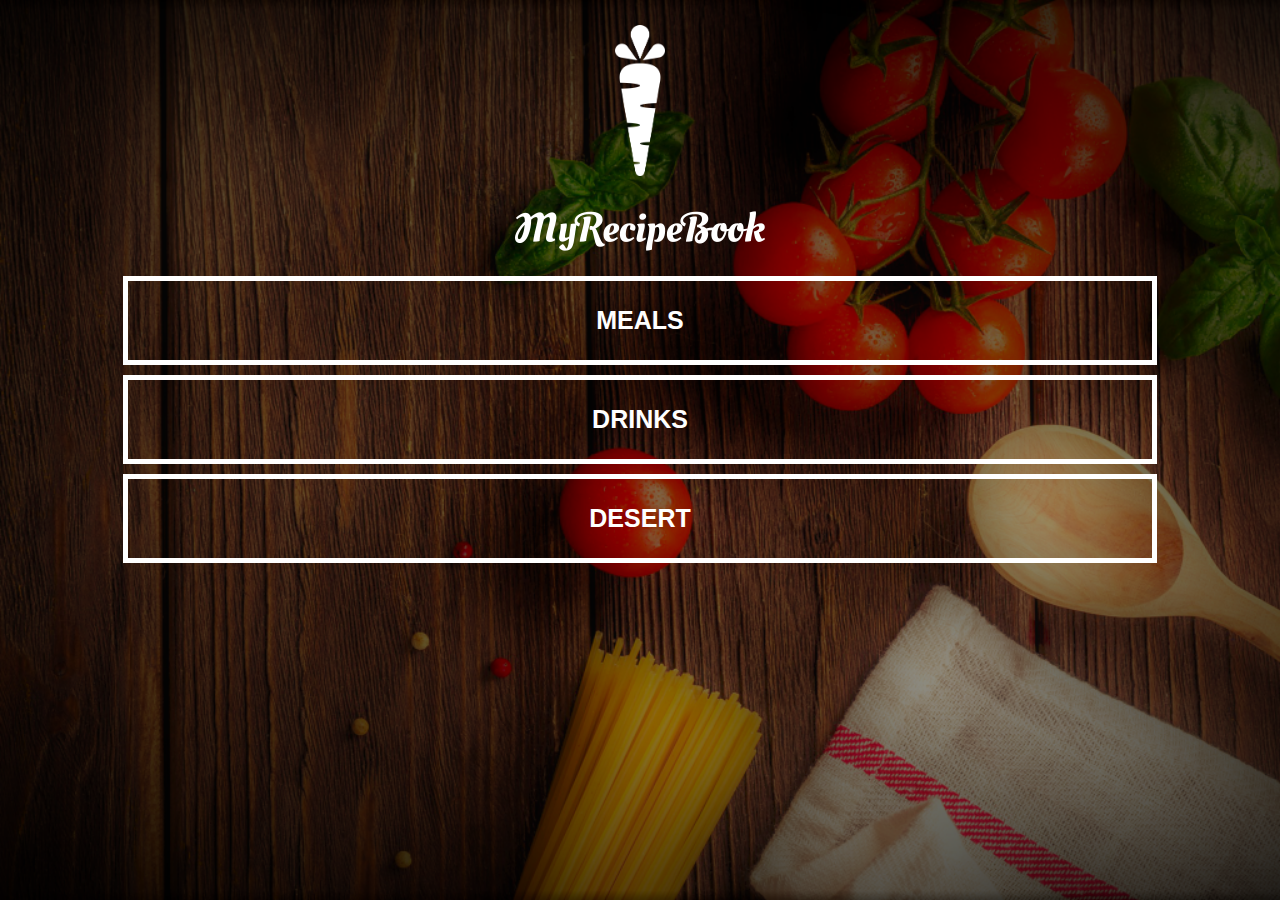
<file: index.html>
<!DOCTYPE html>
<html>
    <head>
        <title>My Recipe Book</title>
        <link rel="stylesheet" href="style.css">
    
    </head>
    <body class="body-home">
        <div id="home">
            <img src="images/logo-img.png" id="home-logo-img"/>
            <img src="images/logo-text.png" id="home-logo-text"/>
            <div class="home-menu">
                <a href="meals.html" class="home-menu-item">
                <p>Meals</p>
                </a>
             <a href="drinks.html" class="home-menu-item">
                <p>Drinks</p>
                </a>
             <a href="deserts.html" class="home-menu-item">
                <p>Desert</p>
                </a>
            
            </div>
        
        </div>
    
    </body>
</html>
</file>
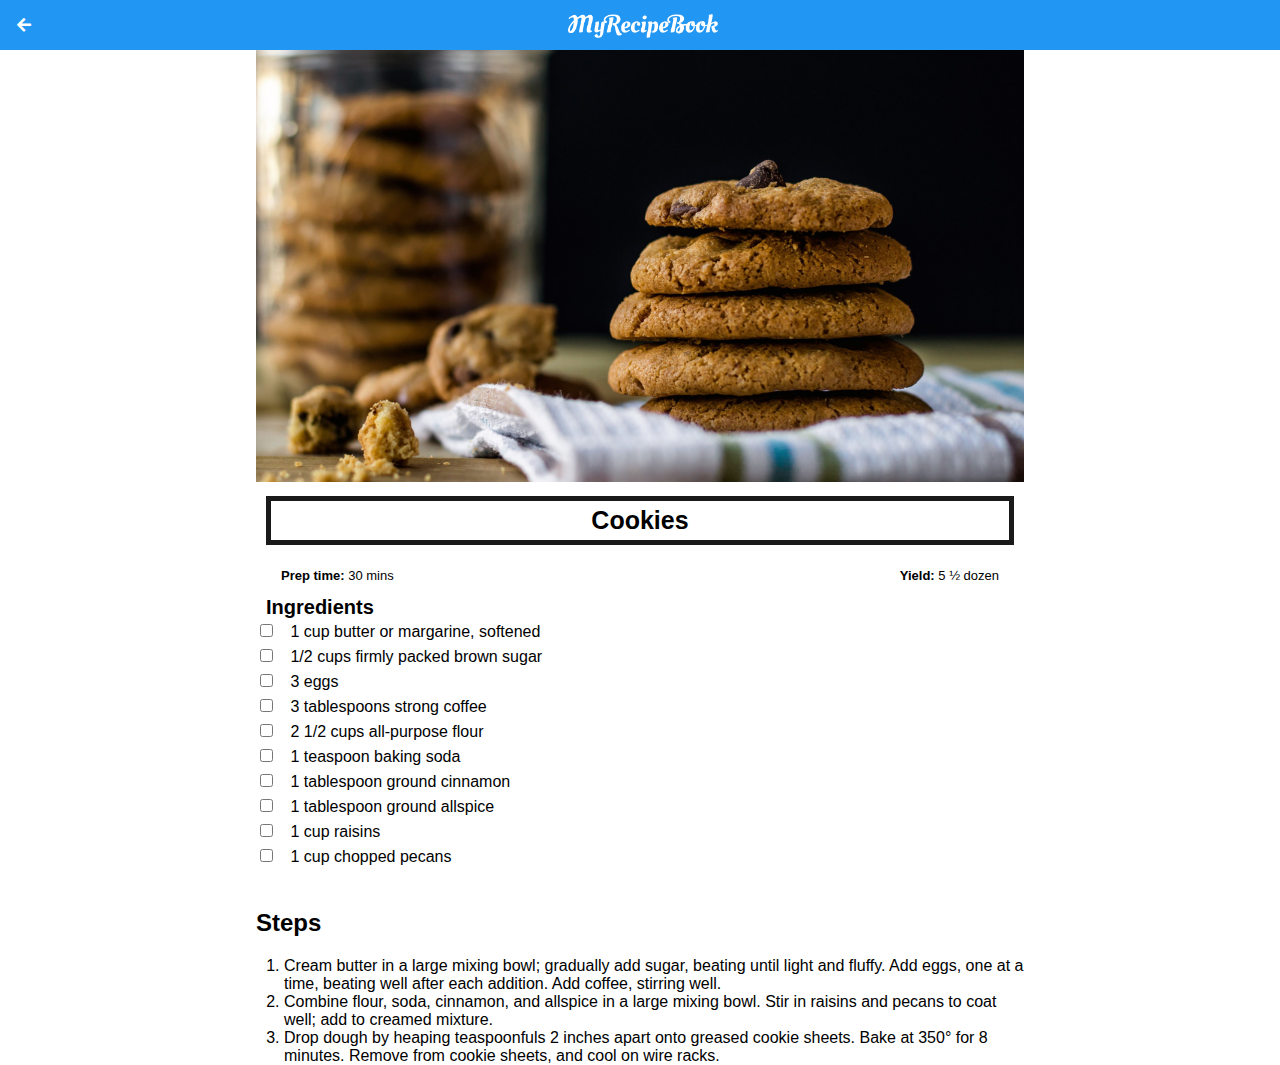
<file: cookies.html>
<!DOCTYPE html>
<html>
    <head>
        <title>My Recipe Book | Deserts | Cookies</title>
        <link rel="stylesheet" href="style.css">
        <link rel="stylesheet" href="fontAwesome/css/all.css">
    
    </head>
    <body class="body-recipes">
        <div class="header">
            <a href="deserts.html">
                <i class="fas fa-arrow-left"></i>
                <img src="images/logo-text.png">
            </a>
        
        </div>
        <div id="recipes">
            <div class="recipe-details">
            <img src="images/cookies.png">
                <h1>Cookies</h1>
                
               <div class="recipe-details-info">
                <p><b>Prep time:</b> 30 mins</p>
                <p style="float: right;"><b>Yield:</b> 5 ½ dozen</p>
                
                </div>
                <div class="recipe-details-ingredients">
                <h2>Ingredients</h2>
                
                <input id="check 01" type="checkbox">
                <label for="check 01">1 cup butter or margarine, softened</label>
                    <br/>
                    
                 <input id="check 02" type="checkbox">
                <label for="check 02">1/2 cups firmly packed brown sugar</label>
                    <br/>
                    
                 <input id="check 03" type="checkbox">
                <label for="check 03">3 eggs</label>
                    <br/>
                    
                <input id="check 04" type="checkbox">
                <label for="check 04">3 tablespoons strong coffee</label>
                    <br/>
                    
                    <input id="check 05" type="checkbox">
                <label for="check 05">2 1/2 cups all-purpose flour</label>
                    <br/>
                <input id="check 06" type="checkbox">
                <label for="check 06">1 teaspoon baking soda</label>
                    <br/>
                  <input id="check 04" type="checkbox">
                <label for="check 04">1 tablespoon ground cinnamon</label>
                    <br/>
                  <input id="check 04" type="checkbox">
                <label for="check 04">1 tablespoon ground allspice</label>
                    <br/>
                  <input id="check 04" type="checkbox">
                <label for="check 04">1 cup raisins</label>
                    <br/>
                  <input id="check 04" type="checkbox">
                <label for="check 04">1 cup chopped pecans</label>
                    <br/>
                    
                </div>
                <div class="recipe-details-steps">
                <h2>Steps</h2>
                
                <ol>
                    <li>Cream butter in a large mixing bowl; gradually add sugar, beating until light and fluffy. Add eggs, one at a time, beating well after each addition. Add coffee, stirring well.</li>
                    <li>Combine flour, soda, cinnamon, and allspice in a large mixing bowl. Stir in raisins and pecans to coat well; add to creamed mixture.</li>
                    <li>Drop dough by heaping teaspoonfuls 2 inches apart onto greased cookie sheets. Bake at 350° for 8 minutes. Remove from cookie sheets, and cool on wire racks.</li>
                    </ol>
                
                </div>
            </div>
           </div>
    </body>
</html>
</file>
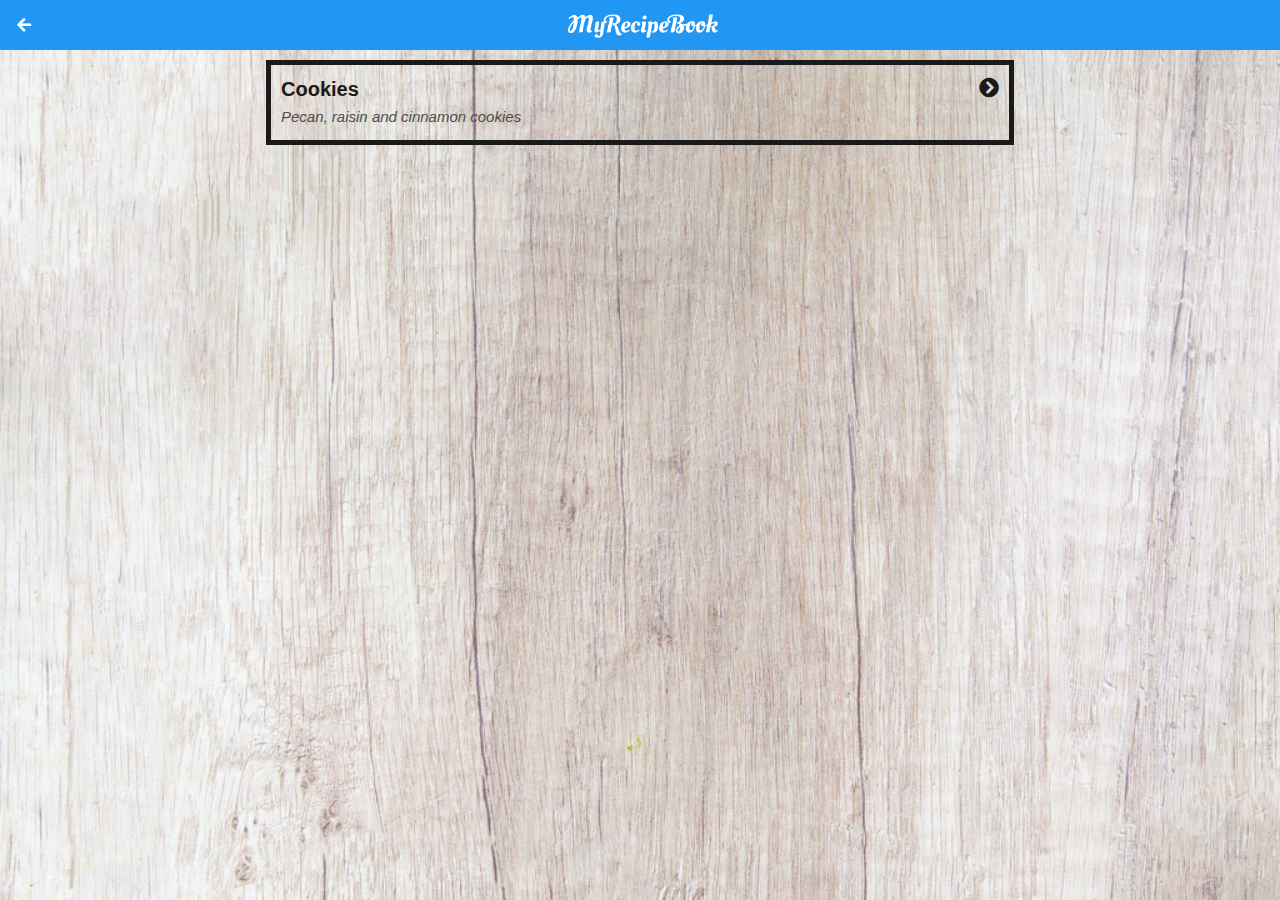
<file: deserts.html>
<!DOCTYPE html>
<html>
    <head>
        <title>My Recipe Book | Deserts</title>
        <link rel="stylesheet" href="style.css">
        <link rel="stylesheet" href="fontAwesome/css/all.css">
    
    </head>
    <body class="body-meals">
        <div class="header">
            <a href="index.html">
                <i class="fas fa-arrow-left"></i>
                <img src="images/logo-text.png">
            </a>
        
        </div>
        <div id="meals">
            <div id="meals-list">
                <a href="cookies.html">
                    <div id="meals-list-item">
                        <h1>Cookies <i class="fas fa-chevron-circle-right"></i></h1>
                        
                        <p>Pecan, raisin and cinnamon cookies</p>
                    
                    </div>
                
                </a>
            
            </div>
        
        </div>
    </body>
</html>
</file>
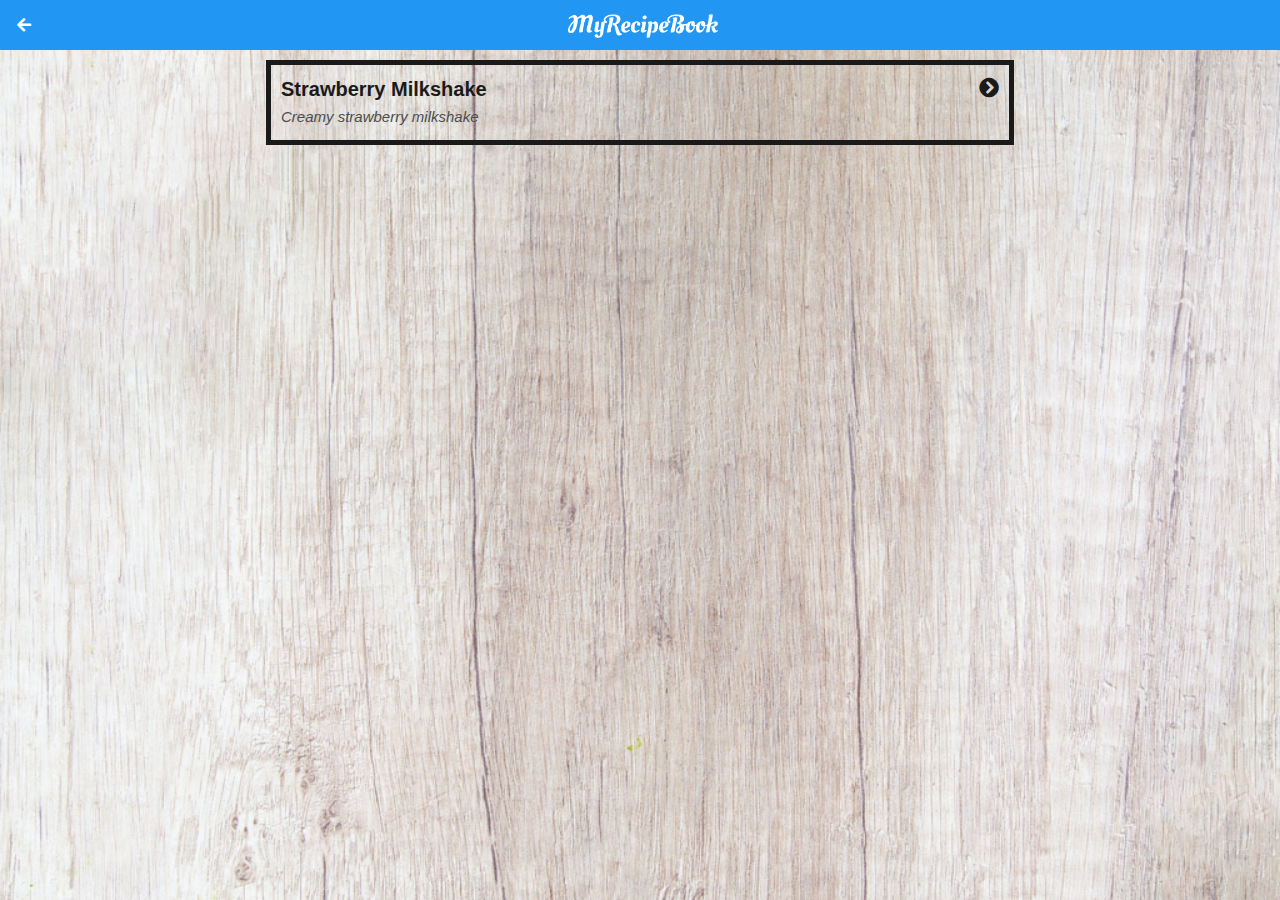
<file: drinks.html>
<!DOCTYPE html>
<html>
    <head>
        <title>My Recipe Book | Meals</title>
        <link rel="stylesheet" href="style.css">
        <link rel="stylesheet" href="fontAwesome/css/all.css">
    
    </head>
    <body class="body-meals">
        <div class="header">
            <a href="index.html">
                <i class="fas fa-arrow-left"></i>
                <img src="images/logo-text.png">
            </a>
        
        </div>
        <div id="meals">
            <div id="meals-list">
                <a href="strawberry-milkshake.html">
                    <div id="meals-list-item">
                        <h1>Strawberry Milkshake <i class="fas fa-chevron-circle-right"></i></h1>
                        
                        <p>Creamy strawberry milkshake</p>
                    
                    </div>
                
                </a>
            
            </div>
        
        </div>
    </body>
</html>
</file>
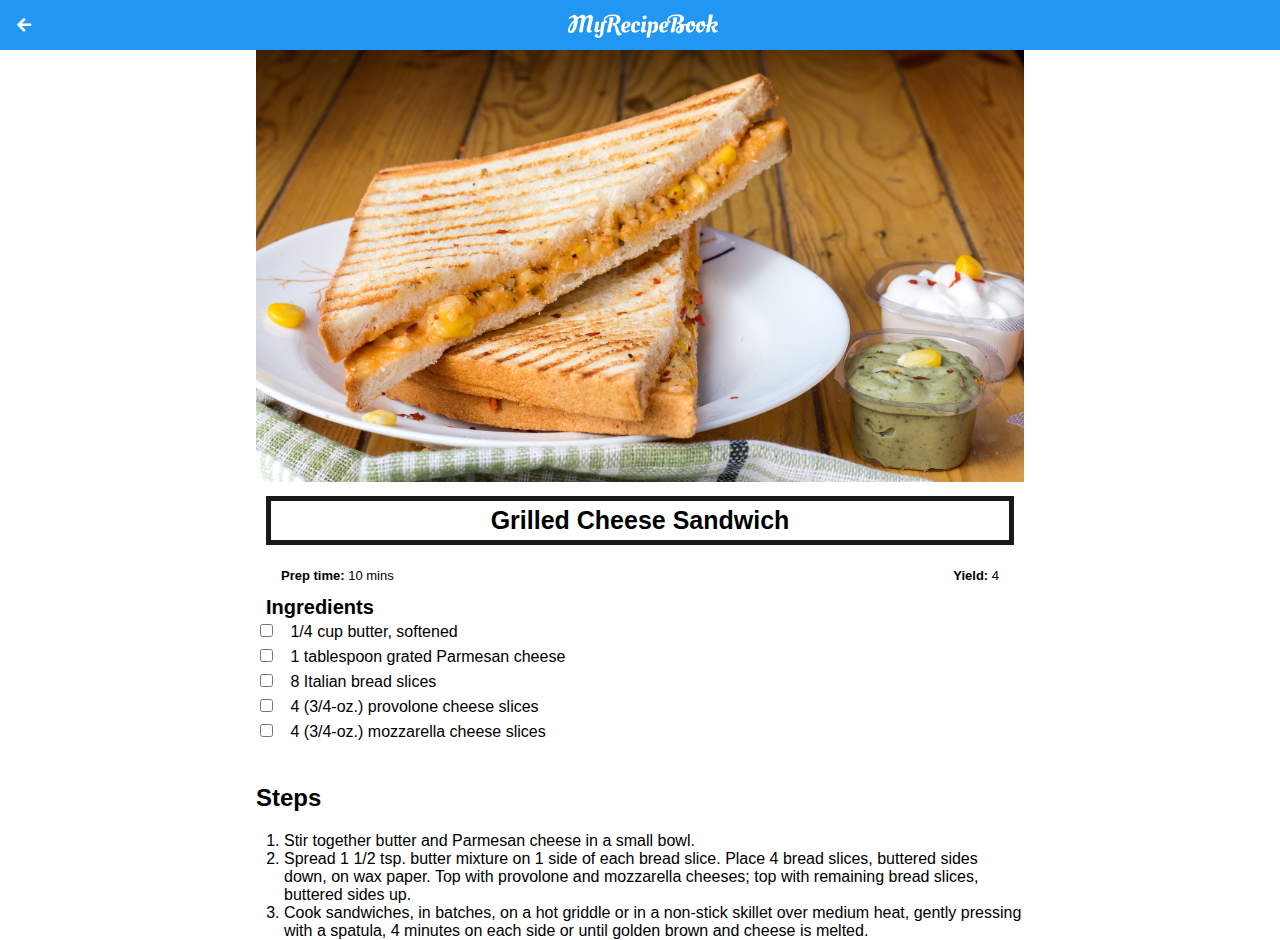
<file: grilled-cheese.html>
<!DOCTYPE html>
<html>
    <head>
        <title>My Recipe Book | Drinks | Grilled Cheese</title>
        <link rel="stylesheet" href="style.css">
        <link rel="stylesheet" href="fontAwesome/css/all.css">
    
    </head>
    <body class="body-recipes">
        <div class="header">
            <a href="meals.html">
                <i class="fas fa-arrow-left"></i>
                <img src="images/logo-text.png">
            </a>
        
        </div>
        <div id="recipes">
            <div class="recipe-details">
            <img src="images/grilledCheese.png">
                <h1>Grilled Cheese Sandwich</h1>
                
               <div class="recipe-details-info">
                <p><b>Prep time:</b> 10 mins</p>
                <p style="float: right;"><b>Yield:</b> 4</p>
                
                </div>
                <div class="recipe-details-ingredients">
                <h2>Ingredients</h2>
                
                <input id="check 01" type="checkbox">
                <label for="check 01">1/4 cup butter, softened</label>
                    <br/>
                    
                 <input id="check 02" type="checkbox">
                <label for="check 02">1 tablespoon grated Parmesan cheese</label>
                    <br/>
                    
                 <input id="check 03" type="checkbox">
                <label for="check 03">8 Italian bread slices</label>
                    <br/>
                    
                <input id="check 04" type="checkbox">
                <label for="check 04">4 (3/4-oz.) provolone cheese slices</label>
                    <br/>
                    
                <input id="check 05" type="checkbox">
                <label for="check 05">4 (3/4-oz.) mozzarella cheese slices</label>
                    <br/>
                </div>
                <div class="recipe-details-steps">
                <h2>Steps</h2>
                
                <ol>
                    <li>Stir together butter and Parmesan cheese in a small bowl.</li>
                    <li>Spread 1 1/2 tsp. butter mixture on 1 side of each bread slice. Place 4 bread slices, buttered sides down, on wax paper. Top with provolone and mozzarella cheeses; top with remaining bread slices, buttered sides up.</li>
                    <li>Cook sandwiches, in batches, on a hot griddle or in a non-stick skillet over medium heat, gently pressing with a spatula, 4 minutes on each side or until golden brown and cheese is melted.</li>
                    
                    </ol>
                
                </div>
                
        </div>
           
        
        </div>
    </body>
</html>
</file>
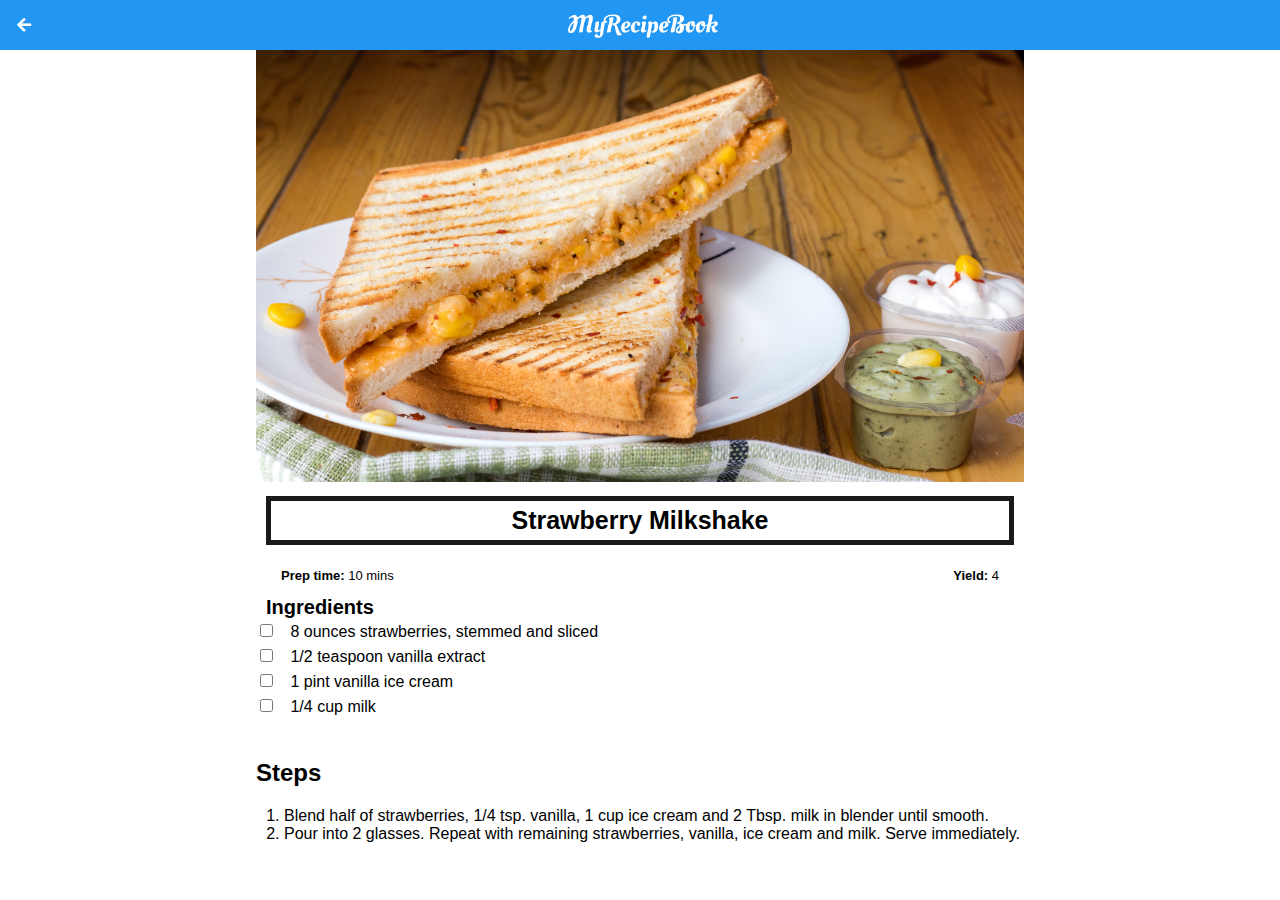
<file: grilledCheese.html>
<!DOCTYPE html>
<html>
    <head>
        <title>My Recipe Book | Meals | Grilled Cheese</title>
        <link rel="stylesheet" href="style.css">
        <link rel="stylesheet" href="fontAwesome/css/all.css">
    
    </head>
    <body class="body-recipes">
        <div class="header">
            <a href="meals.html">
                <i class="fas fa-arrow-left"></i>
                <img src="images/logo-text.png">
            </a>
        
        </div>
        <div id="recipes">
            <div class="recipe-details">
            <img src="images/grilledCheese.png">
                <h1>Strawberry Milkshake</h1>
                
               <div class="recipe-details-info">
                <p><b>Prep time:</b> 10 mins</p>
                <p style="float: right;"><b>Yield:</b> 4</p>
                
                </div>
                <div class="recipe-details-ingredients">
                <h2>Ingredients</h2>
                
                <input id="check 01" type="checkbox">
                <label for="check 01">8 ounces strawberries, stemmed and sliced</label>
                    <br/>
                    
                 <input id="check 02" type="checkbox">
                <label for="check 02">1/2 teaspoon vanilla extract</label>
                    <br/>
                    
                 <input id="check 03" type="checkbox">
                <label for="check 03">1 pint vanilla ice cream</label>
                    <br/>
                    
                <input id="check 04" type="checkbox">
                <label for="check 04">1/4 cup milk</label>
                    <br/>
                </div>
                <div class="recipe-details-steps">
                <h2>Steps</h2>
                
                <ol>
                    <li>Blend half of strawberries, 1/4 tsp. vanilla, 1 cup ice cream and 2 Tbsp. milk in blender until smooth.</li>
                    <li>Pour into 2 glasses. Repeat with remaining strawberries, vanilla, ice cream and milk. Serve immediately.</li>
                    </ol>
                
                </div>
            </div>
           </div>
    </body>
</html>
</file>
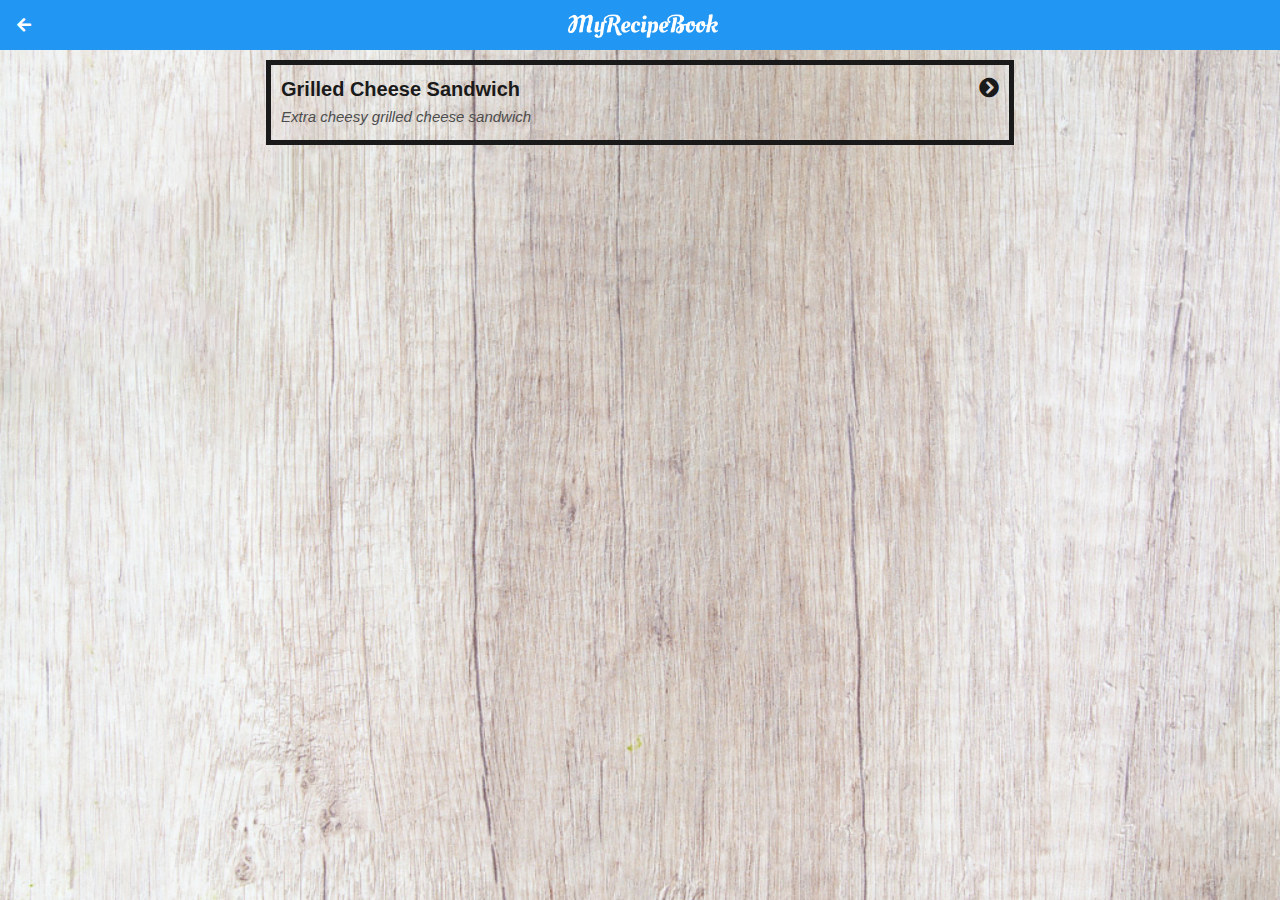
<file: meals.html>
<!DOCTYPE html>
<html>
    <head>
        <title>My Recipe Book | Meals</title>
        <link rel="stylesheet" href="style.css">
        <link rel="stylesheet" href="fontAwesome/css/all.css">
    
    </head>
    <body class="body-meals">
        <div class="header">
            <a href="index.html">
                <i class="fas fa-arrow-left"></i>
                <img src="images/logo-text.png">
            </a>
        
        </div>
        <div id="meals">
            <div id="meals-list">
                <a href="grilled-cheese.html">
                    <div id="meals-list-item">
                        <h1>Grilled Cheese Sandwich <i class="fas fa-chevron-circle-right"></i></h1>
                        
                        <p>Extra cheesy grilled cheese sandwich</p>
                    
                    </div>
                
                </a>
            
            </div>
        
        </div>
    </body>
</html>
</file>
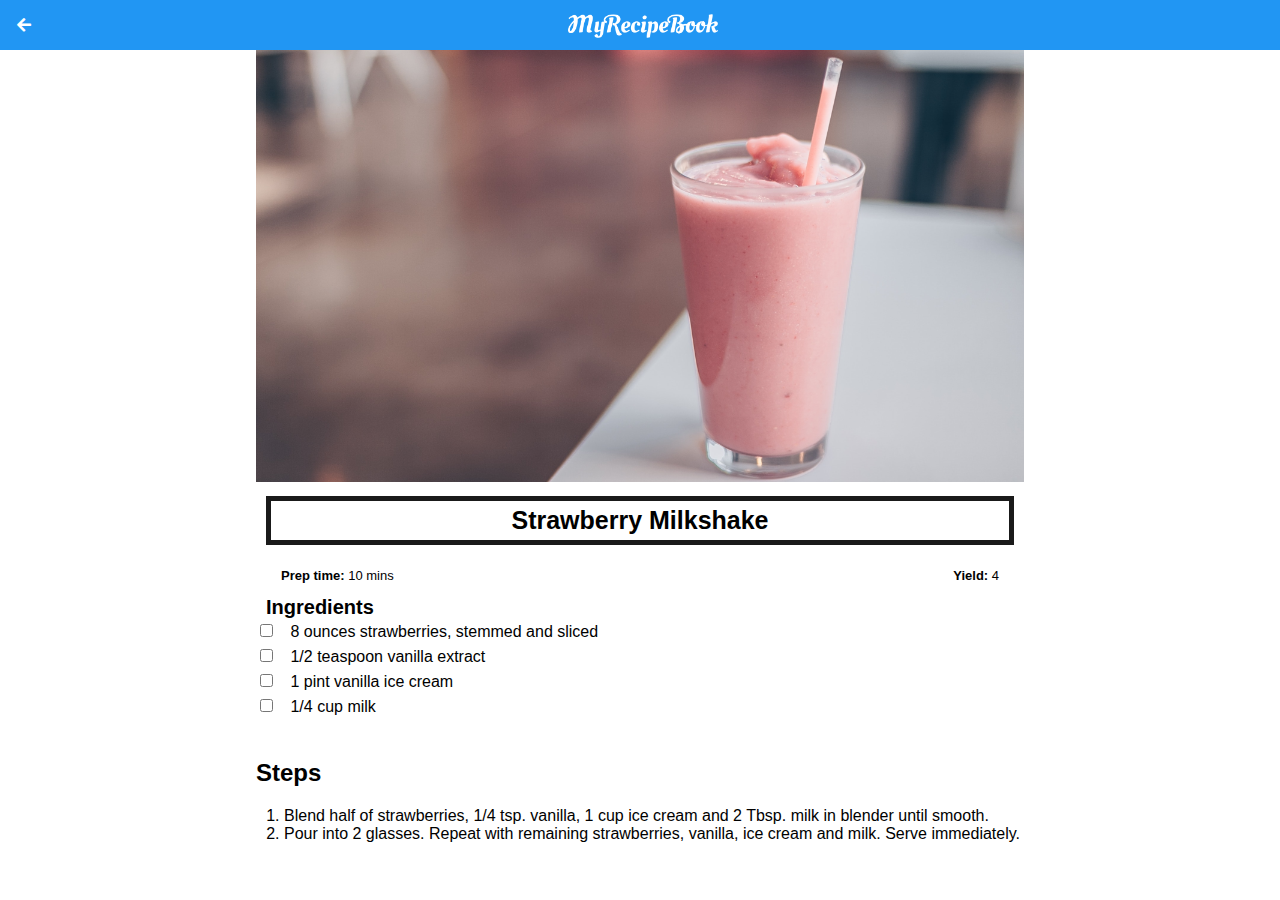
<file: strawberry-milkshake.html>
<!DOCTYPE html>
<html>
    <head>
        <title>My Recipe Book | Meals | Strawberry Milkshake</title>
        <link rel="stylesheet" href="style.css">
        <link rel="stylesheet" href="fontAwesome/css/all.css">
    
    </head>
    <body class="body-recipes">
        <div class="header">
            <a href="drinks.html">
                <i class="fas fa-arrow-left"></i>
                <img src="images/logo-text.png">
            </a>
        
        </div>
        <div id="recipes">
            <div class="recipe-details">
            <img src="images/strawberryMilkshake.png">
                <h1>Strawberry Milkshake</h1>
                
               <div class="recipe-details-info">
                <p><b>Prep time:</b> 10 mins</p>
                <p style="float: right;"><b>Yield:</b> 4</p>
                
                </div>
                <div class="recipe-details-ingredients">
                <h2>Ingredients</h2>
                
                <input id="check 01" type="checkbox">
                <label for="check 01">8 ounces strawberries, stemmed and sliced</label>
                    <br/>
                    
                 <input id="check 02" type="checkbox">
                <label for="check 02">1/2 teaspoon vanilla extract</label>
                    <br/>
                    
                 <input id="check 03" type="checkbox">
                <label for="check 03">1 pint vanilla ice cream</label>
                    <br/>
                    
                <input id="check 04" type="checkbox">
                <label for="check 04">1/4 cup milk</label>
                    <br/>
                </div>
                <div class="recipe-details-steps">
                <h2>Steps</h2>
                
                <ol>
                    <li>Blend half of strawberries, 1/4 tsp. vanilla, 1 cup ice cream and 2 Tbsp. milk in blender until smooth.</li>
                    <li>Pour into 2 glasses. Repeat with remaining strawberries, vanilla, ice cream and milk. Serve immediately.</li>
                    </ol>
                
                </div>
            </div>
           </div>
    </body>
</html>
</file>
<file: style.css>
html{
    height: 100%;
}

body{
    font-family: sans-serif;
    
    margin:0;
    padding:0;
    
    height: 100%
}

.body-home{
    background-image: url('images/background-01-port.png');
    background-position: center;
    background-attachment: fixed;
    background-repeat: no-repeat;
    background-size: cover;

}

.body-meals{
    background-image: url('images/background-02-port.png');
    background-position: center;
    background-attachment: fixed;
    background-repeat: no-repeat;
    background-size: cover;
}

/*========== HEADER ==========*/
.header{
    background-color: #2196f3;
    width: 100%;
    height: 50px;
    top: 0;
    
    position: fixed;
    overflow: hidden;
    text-align: center;
}

.header i{
    float: left;
    padding: 17px 0px 0px 17px;
    color: #ffffff;
}

.header img{
    width: 150px;
    padding-top: 14px;
    padding-right: 25px;
    
}
/*========== HOME PAGE ==========*/

#home-logo-img{
    width: 50px;
    display: block;
    margin:auto;
    padding: 25px 10px 10px 10px;
}

#home-logo-text{
    width: auto;
    display: block;
    margin: auto;
    padding: 25px;
}

/*===== HOME MENU =====*/

.home-menu-item{
    text-decoration: none;
    text-transform: uppercase;
    
    color: white;
    font-size: 25px;
    font-weight: bold;
    text-align: center;
    border: 5px solid white;
    
    display: block;
    margin: auto;
    margin-bottom: 10px;
    width: 80%;
}

/*========== MEALS PAGE ==========*/

#meals{
    padding-top: 50px;
}

/*===== MEALS MENU =====*/

#meals-list a{
    text-decoration: none;
}

#meals-list-item{
    border: 5px solid #1a1a1a;
    margin: 10px;
}

#meals-list-item h1{
    font-weight: bold;
    font-size: 20px;
    color: #1a1a1a;
    padding-left: 10px;
}

#meals-list-item p{
    font-style: italic;
    font-size: 15px;
    padding-left: 10px;
    margin-top: -7px;
    color: #4d4d4d;
}

#meals-list-item i{
    float: right;
    padding-right: 10px;
    color: #1a1a1a;
}

/*========== RECIPE PAGE ==========*/

#recipes{
    padding-top: 50px;
}

/*===== RECIPE DETAILS =====*/

.recipe-details img{
    width: 100%;
}

.recipe-details h1{
    font-size: 25px;
    text-align: center;
    border: 5px solid #1a1a1a;
    margin: 10px;
    padding: 5px;
}

.recipe-details-ingredients h2{
    text-align: left;
    margin: 0;
    margin-left: 10px;
    font-size: 20px;
}

.recipe-details-info{
    margin-left: 25px;
    margin-right: 25px;
}

.recipe-details-info p{
    font-size: 13px;
    display: inline-block;
}

.recipe-details-ingredients label{
    line-height: 25px;
    margin-left: 10px;
}

.recipe-details-steps{
    padding-top: 20px;
}

.recipe-details-steps ol{
    padding-left: 28px;
}

/*========== RECIPE PAGE ==========*/

@media only screen and (min-width: 600px){
    #meals{
        width: 80%;
        margin: auto;
    }
    
    #recipes{
        width: 80%;
        margin: auto;
    }
}

@media only screen and (min-width: 1000px){
    #meals{
        width: 60%;
        margin: auto;
    }
    
    #recipes{
        width: 60%;
        margin: auto;
    }
}

@media only screen and (min-width: 1500px){
    #meals{
        width: 40%;
        margin: auto;
    }
    
    #recipes{
        width: 40%;
        margin: auto;
    }
}

@media only screen and (min-width: 720px){
    .body-home{
        background-image: url('images/background-01-land.png')
    }
    
    .body-meals{
        background-image: url('images/background-02-land.png')
    }
}
</file>
